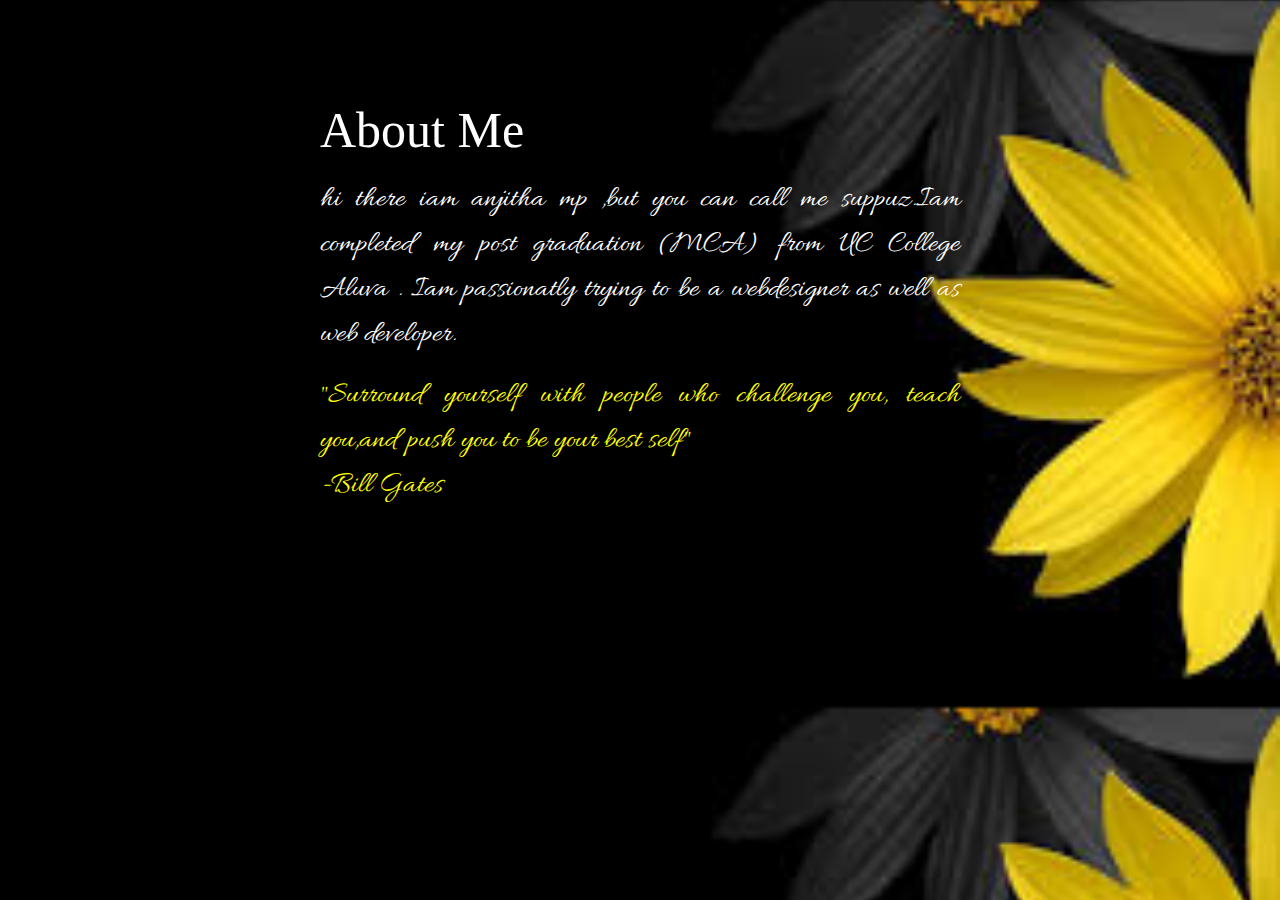
<file: about.html>
<!DOCTYPE html>
<html lang="en">
<head>
    <meta charset="UTF-8">
    <meta http-equiv="X-UA-Compatible" content="IE=edge">
    <meta name="viewport" content="width=device-width, initial-scale=1.0">
    <title>About</title>
    <link rel="icon" href="new1.jpg" type="image/icon type">
    <link href="about.css" type="text/css" rel="stylesheet">
    <link rel="stylesheet" href="https://maxcdn.bootstrapcdn.com/bootstrap/4.0.0/css/bootstrap.min.css" integrity="sha384-Gn5384xqQ1aoWXA+058RXPxPg6fy4IWvTNh0E263XmFcJlSAwiGgFAW/dAiS6JXm" crossorigin="anonymous"> 
    <link rel="stylesheet" type="text/css" href="//fonts.googleapis.com/css?family=Dancing+Script" />
    <link href='https://fonts.googleapis.com/css?family=Allura' rel='stylesheet'>

</head>
<body>
<section class="header ">
    <div class="container col-mid-9 col-6">
    <div class="row">
            <h1 class="style text-white">About Me </h1>
            <p class="para">hi there iam anjitha mp ,but you can call me suppuz.Iam completed my post graduation (MCA) from UC College Aluva . Iam passionatly trying to be a webdesigner as well as web developer.</p>
        <p class="para2">"Surround yourself with people who challenge you, teach you,and push you to be your best self"<br>-Bill Gates</p>
    </div>
</div>   
     
        
    
         
    
    <script src="https://code.jquery.com/jquery-3.2.1.slim.min.js" integrity="sha384-KJ3o2DKtIkvYIK3UENzmM7KCkRr/rE9/Qpg6aAZGJwFDMVNA/GpGFF93hXpG5KkN" crossorigin="anonymous"></script>
    <script src="https://cdnjs.cloudflare.com/ajax/libs/popper.js/1.12.9/umd/popper.min.js" integrity="sha384-ApNbgh9B+Y1QKtv3Rn7W3mgPxhU9K/ScQsAP7hUibX39j7fakFPskvXusvfa0b4Q" crossorigin="anonymous"></script>
    <script src="https://maxcdn.bootstrapcdn.com/bootstrap/4.0.0/js/bootstrap.min.js" integrity="sha384-JZR6Spejh4U02d8jOt6vLEHfe/JQGiRRSQQxSfFWpi1MquVdAyjUar5+76PVCmYl" crossorigin="anonymous"></script>
</body>
</html>
</file>
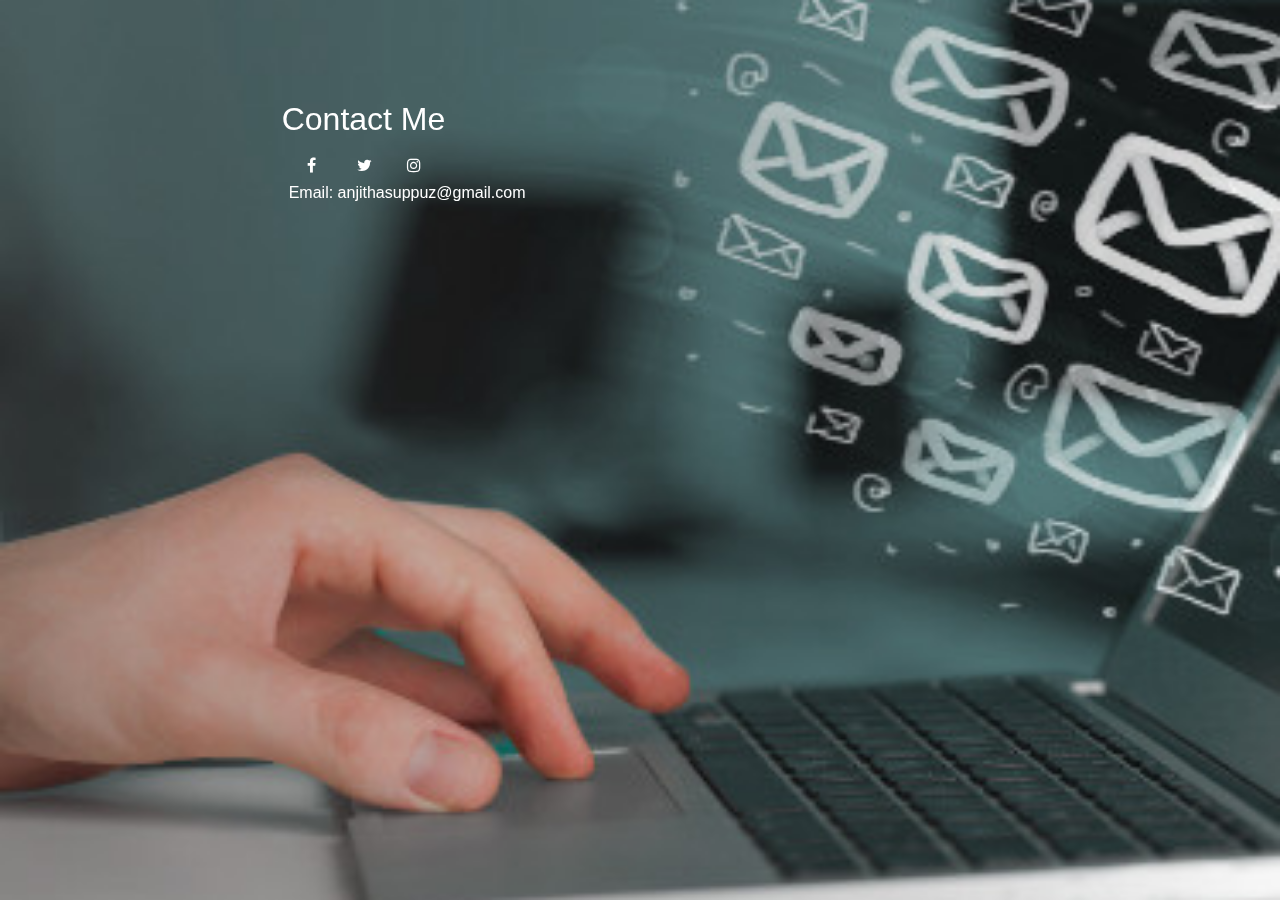
<file: contact.html>
<!DOCTYPE html>
<html lang="en">
<head>
    <meta charset="UTF-8">
    <meta http-equiv="X-UA-Compatible" content="IE=edge">
    <meta name="viewport" content="width=device-width, initial-scale=1.0">
    <title>Contact</title>
    <link rel="icon" href="new1.jpg" type="image/icon type">
    <link href="contact.css" type="text/css" rel="stylesheet">
    <link rel="stylesheet" href="https://maxcdn.bootstrapcdn.com/bootstrap/4.0.0/css/bootstrap.min.css" integrity="sha384-Gn5384xqQ1aoWXA+058RXPxPg6fy4IWvTNh0E263XmFcJlSAwiGgFAW/dAiS6JXm" crossorigin="anonymous"> 
    <link rel="stylesheet" type="text/css" href="//fonts.googleapis.com/css?family=Dancing+Script" />
    <link href='https://fonts.googleapis.com/css?family=Allura' rel='stylesheet'>
    <link rel="stylesheet" href="https://cdnjs.cloudflare.com/ajax/libs/font-awesome/4.7.0/css/font-awesome.min.css">
</head>
<body>
<div class="container col-mid-10 col-7">
    <h2 class="text-white">Contact Me</h2>
<div class="row">
       <a href="https://www.facebook.com/anjithasuppuz.anjithasuppuz/" class="fa fa-facebook"></a>
<a href="https://twitter.com/AnjithaSuppuz" class="fa fa-twitter"></a>
<a href="https://www.instagram.com/anjitha__suppuz/" class="fa fa-instagram"></a>


</div>
    
</div>
<div class="container col-mid-10 col-7">  
<h6 class="style">Email: <span>anjithasuppuz@gmail.com</span></h6>

    <script src="https://code.jquery.com/jquery-3.2.1.slim.min.js" integrity="sha384-KJ3o2DKtIkvYIK3UENzmM7KCkRr/rE9/Qpg6aAZGJwFDMVNA/GpGFF93hXpG5KkN" crossorigin="anonymous"></script>
    <script src="https://cdnjs.cloudflare.com/ajax/libs/popper.js/1.12.9/umd/popper.min.js" integrity="sha384-ApNbgh9B+Y1QKtv3Rn7W3mgPxhU9K/ScQsAP7hUibX39j7fakFPskvXusvfa0b4Q" crossorigin="anonymous"></script>
    <script src="https://maxcdn.bootstrapcdn.com/bootstrap/4.0.0/js/bootstrap.min.js" integrity="sha384-JZR6Spejh4U02d8jOt6vLEHfe/JQGiRRSQQxSfFWpi1MquVdAyjUar5+76PVCmYl" crossorigin="anonymous"></script>
</body>
</html>
</file>
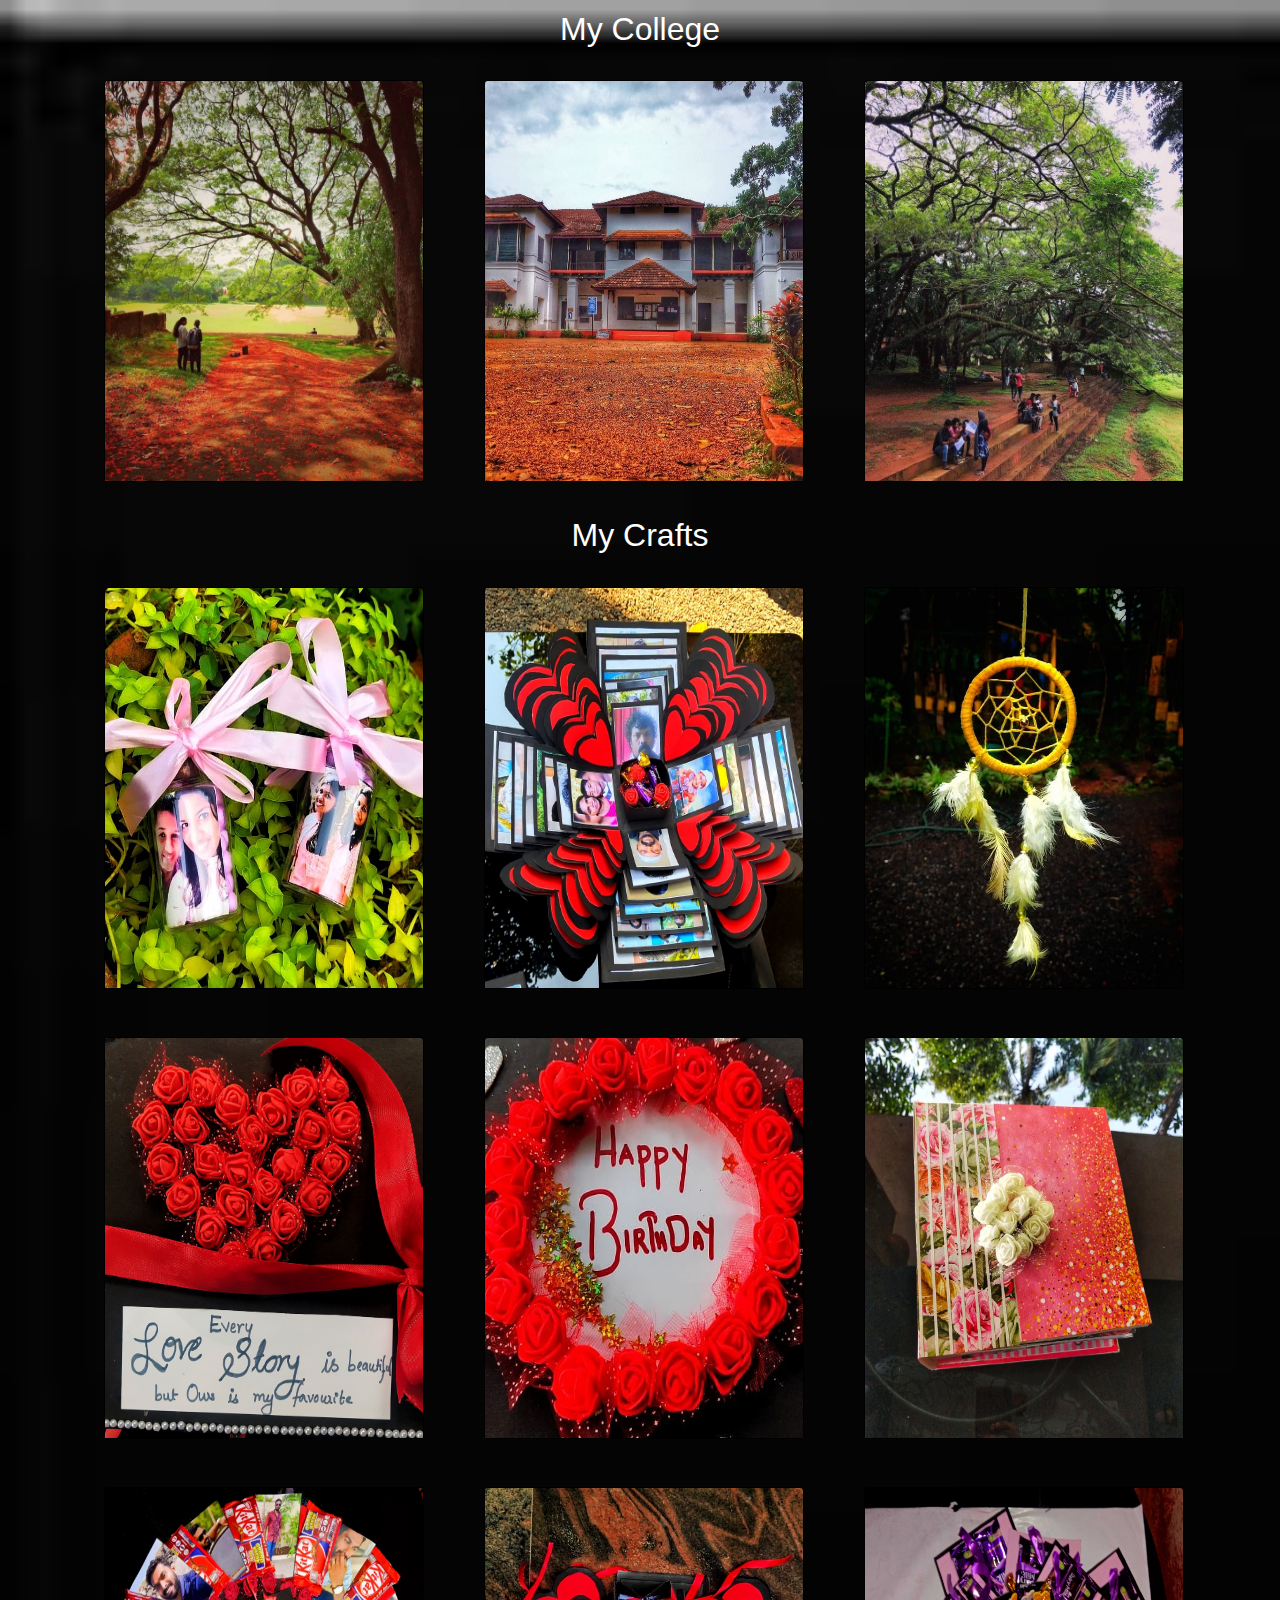
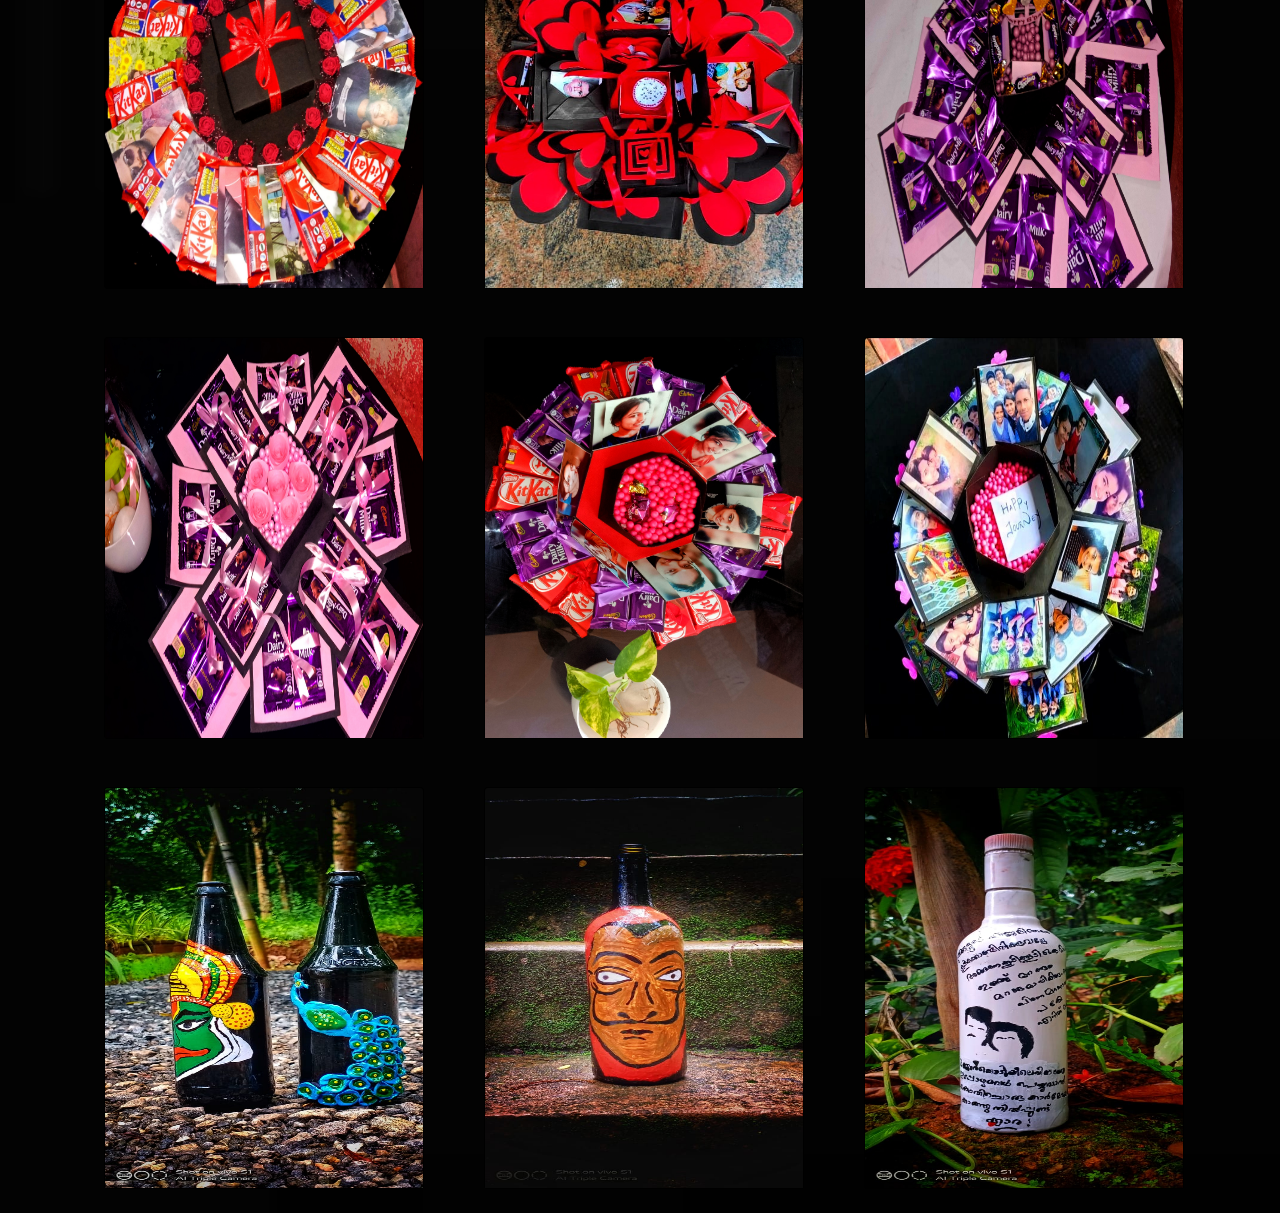
<file: gallery.html>
<!DOCTYPE html>
<html lang="en">
<head>
    <meta charset="UTF-8">
    <meta http-equiv="X-UA-Compatible" content="IE=edge">
    <meta name="viewport" content="width=device-width, initial-scale=1.0">
    <title>Gallery</title>
    <link rel="icon" href="new1.jpg" type="image/icon type">
    <link href="gallery.css" type="text/css" rel="stylesheet">
    <link rel="stylesheet" href="https://maxcdn.bootstrapcdn.com/bootstrap/4.0.0/css/bootstrap.min.css" integrity="sha384-Gn5384xqQ1aoWXA+058RXPxPg6fy4IWvTNh0E263XmFcJlSAwiGgFAW/dAiS6JXm" crossorigin="anonymous"> 
    <link rel="stylesheet" type="text/css" href="//fonts.googleapis.com/css?family=Dancing+Script" />
    <link href='https://fonts.googleapis.com/css?family=Allura' rel='stylesheet'>

</head>
<body>
</div>   
<section>
 <section class="header ">
   <div class="container">
     <h2 class="text-center text-white">My College</h2>
   <div class="row">

     <div class="col-md-4 col-9 p-4">
       <div class="card" style="width: 20rem;background: #000; ">
           <img class="card-img-top" src="uc1.JPG" alt="Card image cap">
           
           </div>
       
       </div> 
       <div class="col-md-4 col-9 p-4">
        <div class="card" style="width: 20rem;background: #000; ">

            <img class="card-img-top" src="nw1.JPG" alt="Card image cap">
           
            </div> 
          </div> 
          <div class="col-md-4  col-9 p-4">
          <div class="card" style="width: 20rem;background: #000; ">
            <img class="card-img-top" src="uc2.JPG" alt="Card image cap">
                     </div>
          </div> 

</section>  
     
<section class="header ">
    <div class="container">
      <h2 class="text-center text-white">My Crafts</h2>
    <div class="row">

      <div class="col-md-4 col-9 p-4">
        <div class="card" style="width: 20rem;background: #000; ">
            <img class="card-img-top" src="2.jpg" alt="Card image cap">
            
            </div>
        
        </div> 
        
        <div class="col-md-4 col-9 p-4">
        <div class="card" style="width: 20rem;background: #000; ">

            <img class="card-img-top" src="1.jpg" alt="Card image cap">
           
            </div> 
          </div> 
          <div class="col-md-4 col-9 p-4">
          <div class="card" style="width: 20rem;background: #000; ">
            <img class="card-img-top" src="3.jpg" alt="Card image cap">
                     </div>
          </div> 
          
          <div class="col-md-4 col-9 p-4">
          <div class="card" style="width: 20rem;background: #000; ">
            <img class="card-img-top" src="sc1.jpg" alt="Card image cap">
          </div>
          </div>
          
          <div class="col-md-4 col-9 p-4">
            
          <div class="card" style="width: 20rem;background: #000; ">
            <img class="card-img-top" src="sc2.jpg" alt="Card image cap">
            
            </div>
          </div> 
          <div class="col-md-4 col-9 p-4">
          <div class="card" style="width: 20rem;background: #000; ">
            <img class="card-img-top" src="sc3.jpeg" alt="Card image cap">
          </div>
            </div>
          
          <div class="col-md-4 col-9 p-4">
          <div class="card" style="width: 20rem;background: #000; ">
            <img class="card-img-top" src="ex.JPG" alt="Card image cap">
              </div>
          </div>
          <div class="col-md-4 col-9 p-4">
          <div class="card" style="width: 20rem;background: #000; ">
            <img class="card-img-top" src="ex2.jpeg" alt="Card image cap">
            
            </div>
          </div> 
          <div class="col-md-4 col-9 p-4">
          <div class="card" style="width: 20rem;background: #000; ">
            <img class="card-img-top" src="nw2.JPG" alt="Card image cap">
            
            </div>
          </div> 
          <div class="col-md-4 col-9 p-4">
          <div class="card" style="width: 20rem;background: #000; ">
            <img class="card-img-top" src="ex4.jpeg " alt="Card image cap">
            
            </div>
          </div> 
          <div class="col-md-4 col-9 p-4">
          <div class="card" style="width: 20rem;background: #000; ">
            <img class="card-img-top" src="ex7.jpeg" alt="Card image cap">
            
            </div>
          </div>  
          <div class="col-md-4 col-9 p-4">
          <div class="card" style="width: 20rem;background: #000; ">
            <img class="card-img-top" src="ex8.JPG" alt="Card image cap">
           
            </div>
          </div> 
          <div class="col-md-4 col-9 p-4">
          <div class="card" style="width: 20rem;background: #000; ">
            <img class="card-img-top" src="b.jpg" alt="Card image cap">
            
            </div>
          </div> 
          <div class="col-md-4 col-9 p-4">
          <div class="card" style="width: 20rem;background: #000; ">
            <img class="card-img-top" src="b2.jpg" alt="Card image cap">
            
            </div>
          </div>
          <div class="col-md-4 col-9 p-4">
          <div class="card" style="width: 20rem;background: #000; ">
            <img class="card-img-top" src="b3.jpg" alt="Card image cap">
            
            </div>
          </div> 
    </div>



    
         
    
    <script src="https://code.jquery.com/jquery-3.2.1.slim.min.js" integrity="sha384-KJ3o2DKtIkvYIK3UENzmM7KCkRr/rE9/Qpg6aAZGJwFDMVNA/GpGFF93hXpG5KkN" crossorigin="anonymous"></script>
    <script src="https://cdnjs.cloudflare.com/ajax/libs/popper.js/1.12.9/umd/popper.min.js" integrity="sha384-ApNbgh9B+Y1QKtv3Rn7W3mgPxhU9K/ScQsAP7hUibX39j7fakFPskvXusvfa0b4Q" crossorigin="anonymous"></script>
    <script src="https://maxcdn.bootstrapcdn.com/bootstrap/4.0.0/js/bootstrap.min.js" integrity="sha384-JZR6Spejh4U02d8jOt6vLEHfe/JQGiRRSQQxSfFWpi1MquVdAyjUar5+76PVCmYl" crossorigin="anonymous"></script>
</body>
</html>
</file>
<file: about.css>
body
{
    background-image: url("images\ \(1\).jpg");
    background-size: cover;
}
.para
{
    color: white;
    font-size: 30px;
    font-family:Allura;
    margin-top: 10px;
    text-align: justify;
    
}
.style
{
    font-family: "Dancing-script";
    margin-top: 100px;
    font-size: 50px;
    
}
.para2
{
    color:yellow;
    font-size: 30px;
    font-family:Allura;
    text-align: justify;
}
</file>
<file: contact.css>
body
    {
     
     background-color: black;
     position:fixed;
     color:white;
     margin: 0;
     padding: 0;
     width: 100%;
     height: 100vh;
     font-weight: 400;
    scroll-behavior: smooth;
    
    }
    body::before
    {
        
    
           content: "";
                background: url("banner-notificaciones-movil\ \(1\).jpg")center center
                    no-repeat ;
                    
                position:fixed;
                
                top: 0px;
                left: 0px;
                right: 0px;
                background-size:cover;
                
                height: 100vh;
                z-index: -1;
                
                
    }
    
       
        .fa {
            padding: 10px;
            font-size: 30px;
            width: 20px;
            text-align: center;
            text-decoration: none;
            margin-top: 1px;
            margin-left: 30px;
          }
          
          /* Add a hover effect if you want */
          .fa:hover {
            opacity: 0.7;
          }
      
      
      /* Set a specific color for each brand */
      
      /* Facebook */
      .fa-facebook {
        
        color: white;
      }
      
      /* Twitter */
      .fa-twitter {
        
        color: white;
      }
      .fa-instagram {
        
        color: white;
      }
     
      .container
      {
          margin-top: 100px;
          
      }
      .style
      {
          margin-left: 7px;
          margin-top: -100px;
          color: white;
          font-family:'Trebuchet MS', 'Lucida Sans Unicode', 'Lucida Grande', 'Lucida Sans', Arial, sans-serif;
      }
</file>
<file: gallery.css>
body
{
    background-image: url("download.jpg");
    background-size: cover;

}
.row
{
    color: white;
    
    

}
.card
{
    margin-left: 10px;
    
}
.card-img-top
{
    width: 200px;
    height: 400px;
    
}
.container
{
    color: white;
    margin-top: 10px;
    margin-left: 50px;
}
</file>
